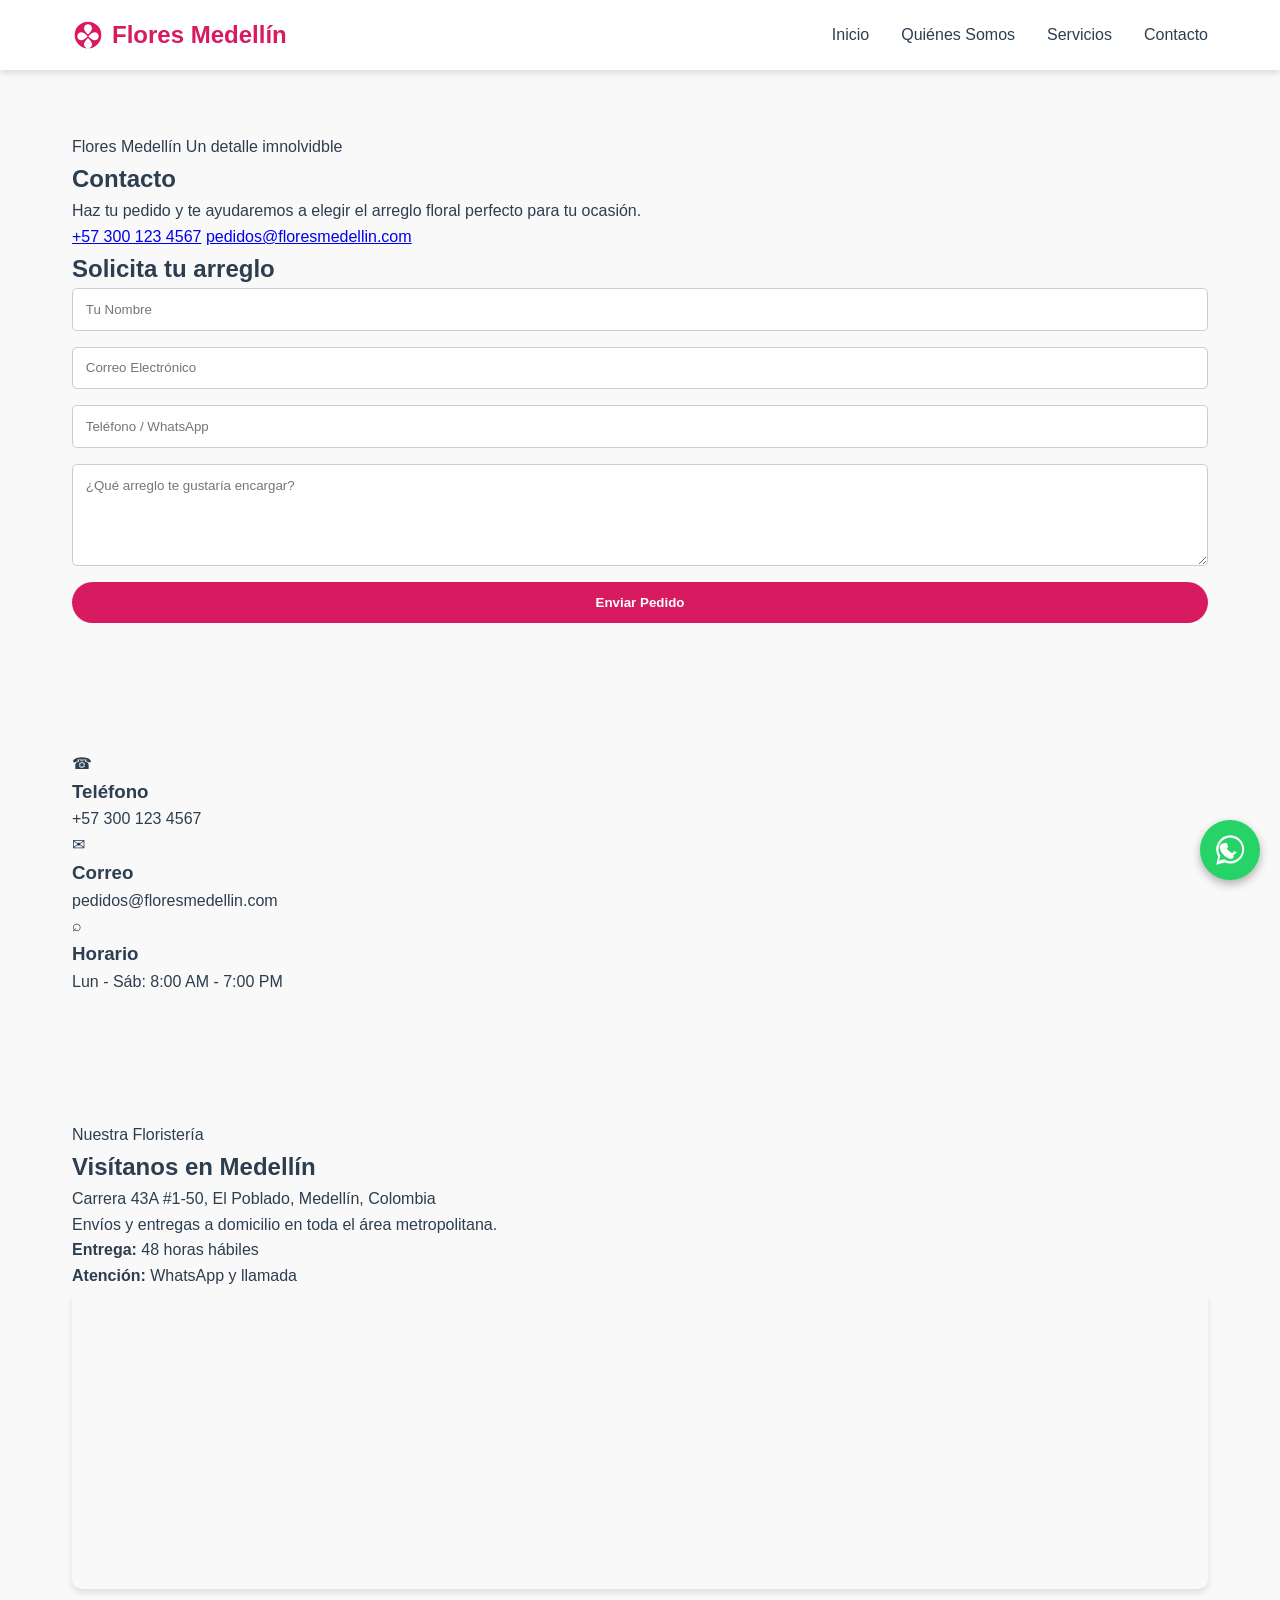
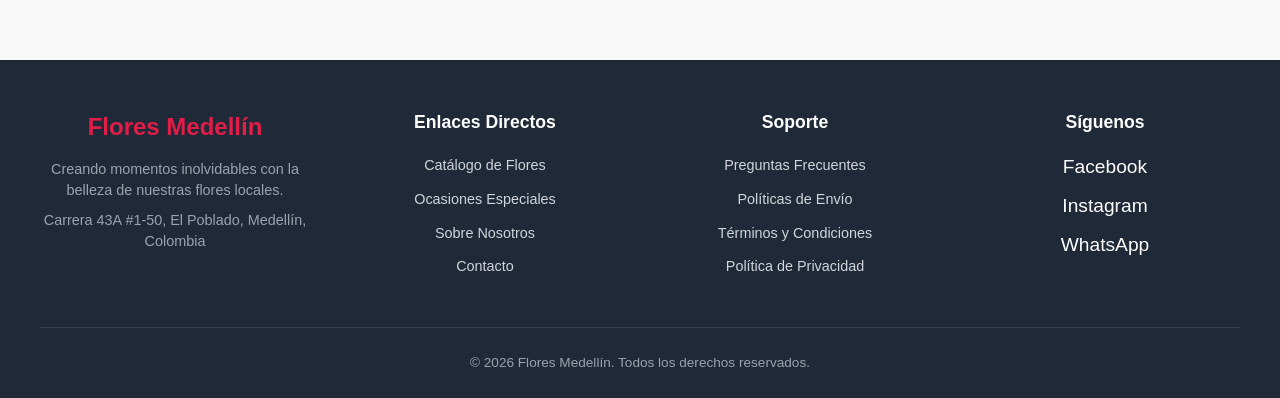
<file: contacto.html>
<!DOCTYPE html>
<html lang="es">
<head>
    <meta charset="UTF-8">
    <meta name="viewport" content="width=device-width, initial-scale=1.0">
    <title>Flores Medellín | Contacto</title>
    <link rel="stylesheet" href="style.css">
</head>
<body>
    <header>
        <nav class="navbar">
            <a href="index.html" class="logo">
                <svg viewBox="0 0 24 24">
                    <path d="M12,2A10,10 0 0,0 2,12A10,10 0 0,0 12,22A10,10 0 0,0 22,12A10,10 0 0,0 12,2M12,4C13.5,4 15,5.2 15,7C15,8.5 13.8,9.8 12.5,11.2L12,11.7L11.5,11.2C10.2,9.8 9,8.5 9,7C9,5.2 10.5,4 12,4M7,10C8.5,10 9.8,11.2 11.2,12.5L11.7,13L11.2,13.5C9.8,14.8 8.5,16 7,16C5.2,16 4,14.5 4,13C4,11.5 5.2,10 7,10M17,10C18.8,10 20,11.5 20,13C20,14.5 18.8,16 17,16C15.5,16 14.2,14.8 12.8,13.5L12.3,13L12.8,12.5C14.2,11.2 15.5,10 17,10M12,14.3L12.5,14.8C13.8,16.2 15,17.5 15,19C15,20.8 13.5,22 12,22C10.5,22 9,20.8 9,19C9,17.5 10.2,16.2 11.5,14.8L12,14.3Z"/>
                </svg>
                Flores Medellín
            </a>
            <ul class="nav-links">
                <li><a href="index.html">Inicio</a></li>
                <li><a href="quienessomos.html">Quiénes Somos</a></li>
                <li><a href="servicios.html">Servicios</a></li>
                <li><a href="contacto.html">Contacto</a></li>
            </ul>
        </nav>
    </header>

    <main class="contact-page">
        <section class="contact-hero">
            <div class="contact-hero-copy">
                <span class="section-kicker">Flores Medellín Un detalle imnolvidble</span>
                <h1>Contacto</h1>
                <p class="hero-text">Haz tu pedido y te ayudaremos a elegir el arreglo floral perfecto para tu ocasión.</p>
                <div class="contact-quick-links">
                    <a href="tel:+573001234567" class="quick-link">+57 300 123 4567</a>
                    <a href="mailto:pedidos@floresmedellin.com" class="quick-link">pedidos@floresmedellin.com</a>
                </div>
            </div>

            <div class="contact-hero-card">
                <h2>Solicita tu arreglo</h2>
                <form class="contact-form" action="#" method="post">
                    <input type="text" name="nombre" placeholder="Tu Nombre" required>
                    <input type="email" name="email" placeholder="Correo Electrónico" required>
                    <input type="tel" name="telefono" placeholder="Teléfono / WhatsApp" required>
                    <textarea name="mensaje" rows="5" placeholder="¿Qué arreglo te gustaría encargar?" required></textarea>
                    <button type="submit" class="btn">Enviar Pedido</button>
                </form>
            </div>
        </section>

        <section class="contact-info-grid">
            <article class="info-card">
                <span class="info-icon">☎</span>
                <h3>Teléfono</h3>
                <p>+57 300 123 4567</p>
            </article>
            <article class="info-card">
                <span class="info-icon">✉</span>
                <h3>Correo</h3>
                <p>pedidos@floresmedellin.com</p>
            </article>
            <article class="info-card">
                <span class="info-icon">⌕</span>
                <h3>Horario</h3>
                <p>Lun - Sáb: 8:00 AM - 7:00 PM</p>
            </article>
        </section>

        <section class="contact-location">
            <div class="location-copy">
                <span class="section-kicker">Nuestra Floristería</span>
                <h2>Visítanos en Medellín</h2>
                <p>Carrera 43A #1-50, El Poblado, Medellín, Colombia</p>
                <p>Envíos y entregas a domicilio en toda el área metropolitana.</p>
                <div class="location-details">
                    <div>
                        <strong>Entrega:</strong>
                        <span>48 horas hábiles</span>
                    </div>
                    <div>
                        <strong>Atención:</strong>
                        <span>WhatsApp y llamada</span>
                    </div>
                </div>
            </div>
            <div class="map-container">
                <iframe src="https://www.google.com/maps/embed?pb=!1m18!1m12!1m3!1d63458.12328014589!2d-75.60252136034177!3d6.24420327389851!2m3!1f0!f0!3f0!3m2!1i1024!2i768!4f13.1!3m3!1m2!1s0x8e4428dfb80fad05%3A0x42137cfcc7b53b56!2sMedell%C3%ADn%2C%20Antioquia!5e0!3m2!1ses!2sco!4v1700000000000!5m2!1ses!2sco" allowfullscreen="" loading="lazy"></iframe>
            </div>
        </section>
    </main>

    <!-- Boton Flotante de Whatsapp -->
    <div class="whatsapp-container">
        <div class="whatsapp-tooltip" id="waTooltip">
            ¡Hola! 👋 ¿Necesitas ayuda con tu pedido?
            <span class="tooltip-close" onclick="closeTooltip(event)">&times;</span>
        </div>
        <a href="#" id="waBtn" class="whatsapp-btn" target="_blank" aria-label="Chat en WhatsApp">
            <svg viewBox="0 0 32 32" class="whatsapp-icon">
                <path d="M16 2a13 13 0 0 0-11.27 19.52L3 29l7.7-1.93A13 13 0 1 0 16 2zm0 23.83a10.8 10.8 0 0 1-5.52-1.51l-.4-.24-4.58 1.15 1.22-4.47-.26-.41A10.82 10.82 0 1 1 16 25.83zm5.93-8.11c-.32-.16-1.92-.95-2.22-1.06s-.51-.16-.73.16-.84 1.06-1.03 1.28-.38.24-.7.08a8.84 8.84 0 0 1-2.61-1.61 9.77 9.77 0 0 1-1.81-2.25c-.19-.32 0-.49.15-.65s.32-.38.48-.57a2.22 2.22 0 0 0 .32-.53.59.59 0 0 0 0-.56c-.08-.16-.73-1.76-1-2.41s-.54-.54-.74-.55h-.63a1.21 1.21 0 0 0-.88.41A3.68 3.68 0 0 0 6.5 14.5a6.41 6.41 0 0 0 1.34 3.4 14.7 14.7 0 0 0 5.62 4.96c2.32 1 2.79.8 3.3.75a2.81 2.81 0 0 0 1.86-1.31 2.29 2.29 0 0 0 .16-1.31c-.07-.11-.23-.19-.55-.35z"/>
            </svg>
        </a>
    </div>

    <footer class="site-footer">
        <div class="footer-container">
            <div class="footer-brand">
                <h3 class="footer-logo">Flores Medellín</h3>
                <p class="footer-tagline">Creando momentos inolvidables con la belleza de nuestras flores locales.</p>
                <p class="footer-address">
                    <i class="icon-location"></i> Carrera 43A #1-50, El Poblado, Medellín, Colombia
                </p>
            </div>

            <div class="footer-nav">
                <h4 class="footer-title">Enlaces Directos</h4>
                <ul>
                    <li><a href="/catálogo">Catálogo de Flores</a></li>
                    <li><a href="/ocasiones">Ocasiones Especiales</a></li>
                    <li><a href="/nosotros">Sobre Nosotros</a></li>
                    <li><a href="/contacto">Contacto</a></li>
                </ul>
            </div>

            <div class="footer-nav">
                <h4 class="footer-title">Soporte</h4>
                <ul>
                    <li><a href="/preguntas-frecuentes">Preguntas Frecuentes</a></li>
                    <li><a href="/envios">Políticas de Envío</a></li>
                    <li><a href="/terminos">Términos y Condiciones</a></li>
                    <li><a href="/privacidad">Política de Privacidad</a></li>
                </ul>
            </div>

            <div class="footer-social-col">
                <h4 class="footer-title">Síguenos</h4>
                <div class="social-links">
                    <a href="https://facebook.com" target="_blank" rel="noopener noreferrer" aria-label="Facebook" class="social-icon">Facebook</a>
                    <a href="https://instagram.com" target="_blank" rel="noopener noreferrer" aria-label="Instagram" class="social-icon">Instagram</a>
                    <a href="https://wa.me/" target="_blank" rel="noopener noreferrer" aria-label="WhatsApp" class="social-icon">WhatsApp</a>
                </div>
            </div>
        </div>

        <div class="footer-bottom">
            <p>&copy; 2026 Flores Medellín. Todos los derechos reservados.</p>
        </div>
    </footer>
    <script src="/script.js"></script>
</body>
</html>
</file>
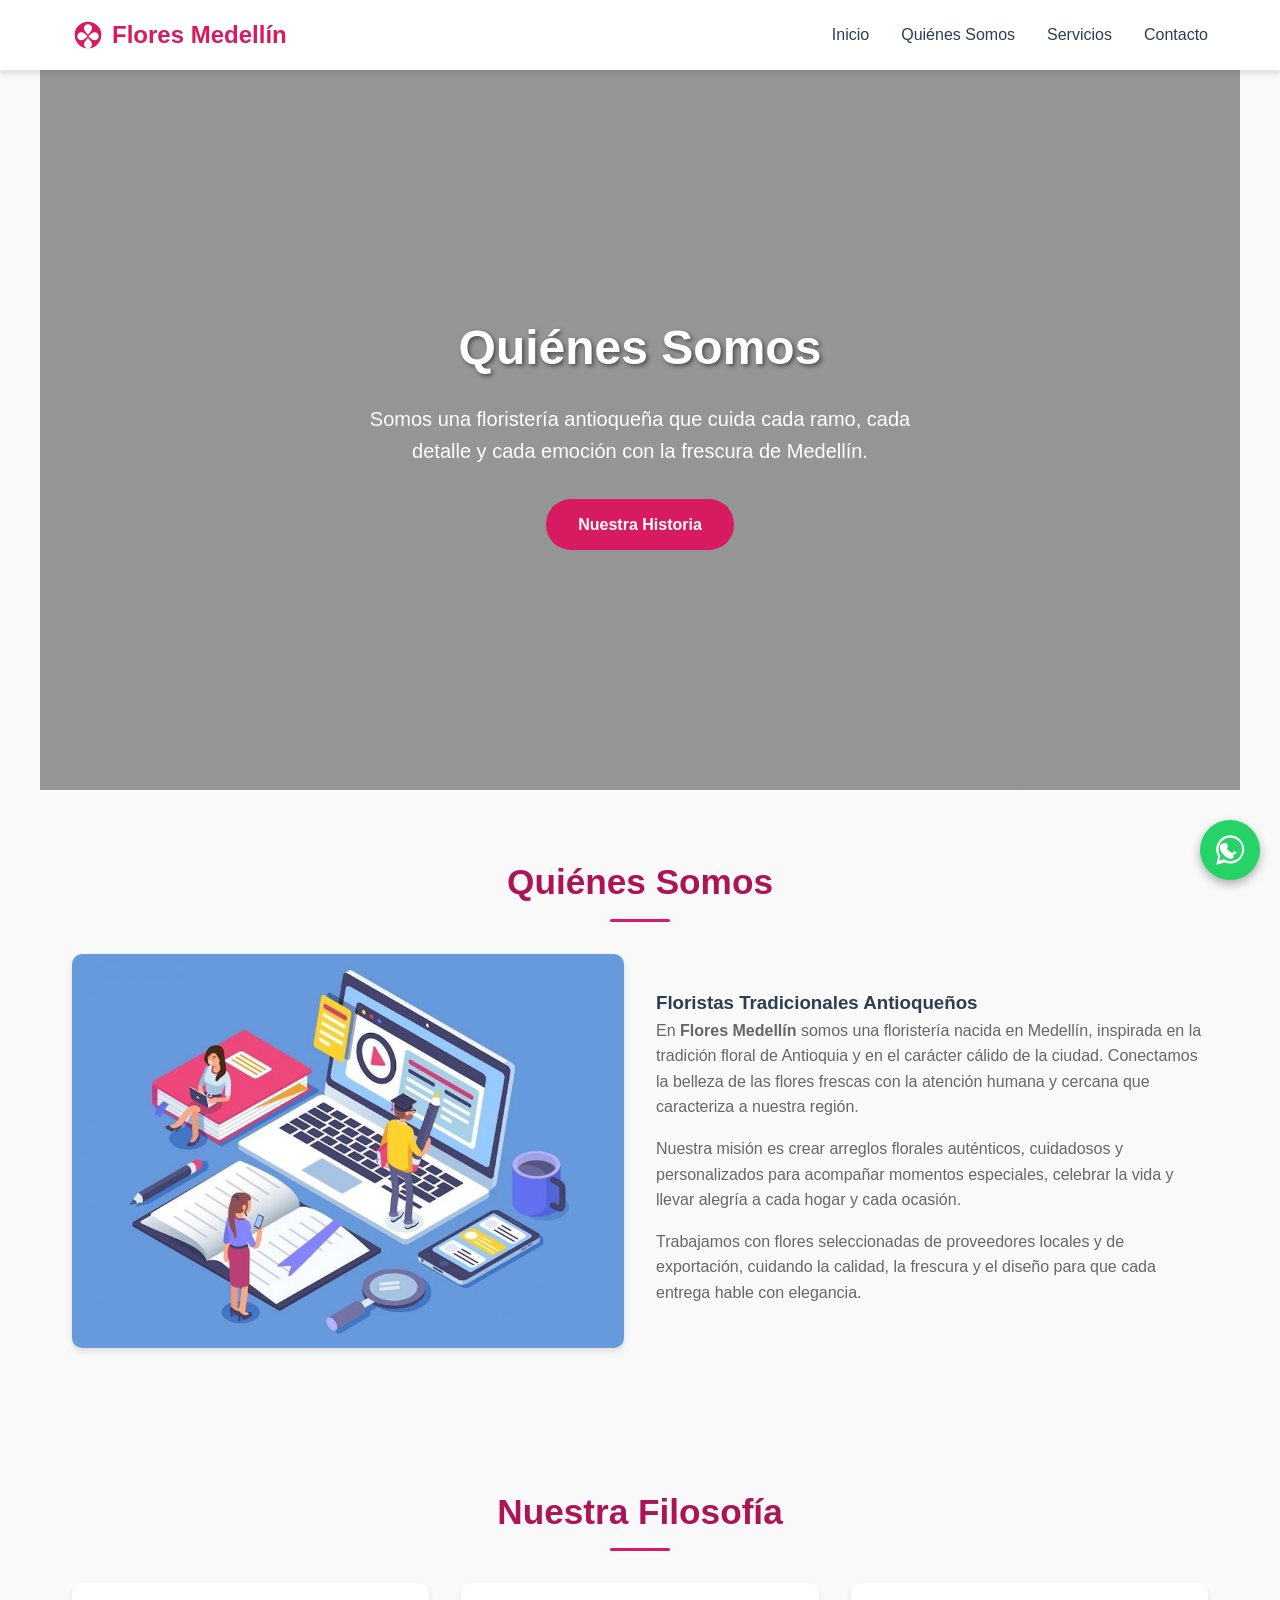
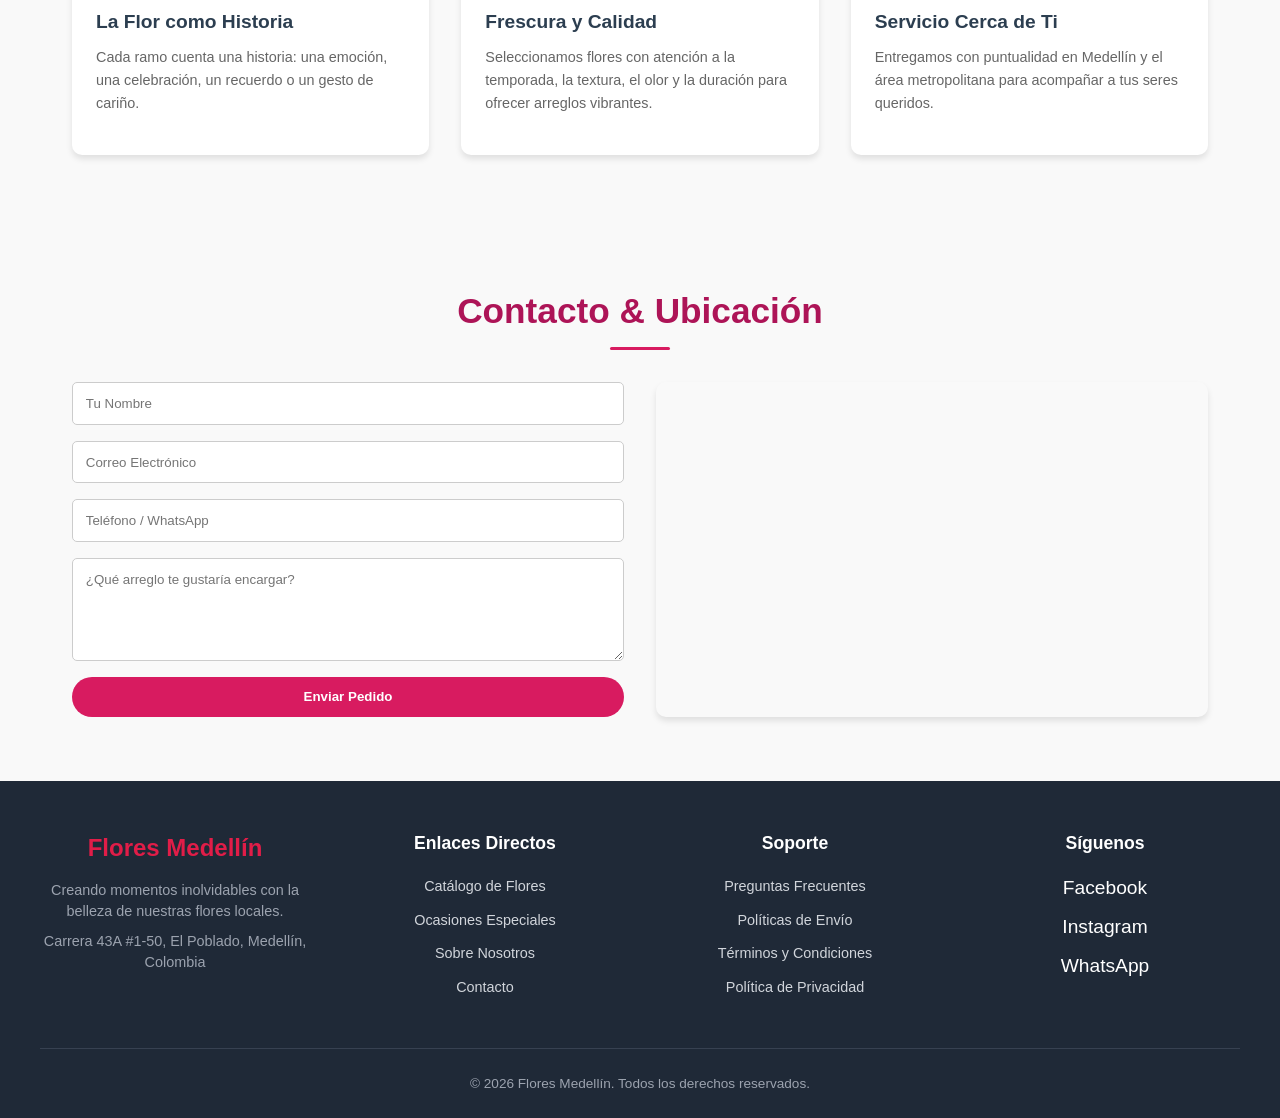
<file: quienessomos.html>
<!DOCTYPE html>
<html lang="es">
<head>
    <meta charset="UTF-8">
    <meta name="viewport" content="width=device-width, initial-scale=1.0">
    <title>Flores Medellín | Arte Floral & Envíos a Domicilio</title>
<link rel="stylesheet" href="./style.css">
</head>
<body>
    <header>
        <nav class="navbar">
            <a href="#inicio" class="logo">
                <svg viewBox="0 0 24 24">
                    <path d="M12,2A10,10 0 0,0 2,12A10,10 0 0,0 12,22A10,10 0 0,0 22,12A10,10 0 0,0 12,2M12,4C13.5,4 15,5.2 15,7C15,8.5 13.8,9.8 12.5,11.2L12,11.7L11.5,11.2C10.2,9.8 9,8.5 9,7C9,5.2 10.5,4 12,4M7,10C8.5,10 9.8,11.2 11.2,12.5L11.7,13L11.2,13.5C9.8,14.8 8.5,16 7,16C5.2,16 4,14.5 4,13C4,11.5 5.2,10 7,10M17,10C18.8,10 20,11.5 20,13C20,14.5 18.8,16 17,16C15.5,16 14.2,14.8 12.8,13.5L12.3,13L12.8,12.5C14.2,11.2 15.5,10 17,10M12,14.3L12.5,14.8C13.8,16.2 15,17.5 15,19C15,20.8 13.5,22 12,22C10.5,22 9,20.8 9,19C9,17.5 10.2,16.2 11.5,14.8L12,14.3Z"/>
                </svg>
                Flores Medellín
            </a>
            <ul class="nav-links">
                <li><a href="index.html">Inicio</a></li>
                <li><a href="quienessomos.html">Quiénes Somos</a></li>
                <li><a href="servicios.html">Servicios</a></li>
                <li><a href="contacto.html">Contacto</a></li>
            </ul>
        </nav>
    </header>
    <section id="inicio">
        <h1>Quiénes Somos</h1>
        <p>Somos una floristería antioqueña que cuida cada ramo, cada detalle y cada emoción con la frescura de Medellín.</p>
        <a href="#quienes-somos" class="btn">Nuestra Historia</a>
    </section>
    <section id="quienes-somos">
        <h2 class="section-title">Quiénes Somos</h2>
        <div class="about-container">
            <div class="about-img">
                <img src="/images/buenas_practicas1.jpg" alt="Floristería en Medellín">
            </div>
            <div class="about-text">
                <h3>Floristas Tradicionales Antioqueños</h3>
                <p>En <strong>Flores Medellín</strong> somos una floristería nacida en Medellín, inspirada en la tradición floral de Antioquia y en el carácter cálido de la ciudad. Conectamos la belleza de las flores frescas con la atención humana y cercana que caracteriza a nuestra región.</p>
                <p>Nuestra misión es crear arreglos florales auténticos, cuidadosos y personalizados para acompañar momentos especiales, celebrar la vida y llevar alegría a cada hogar y cada ocasión.</p>
                <p>Trabajamos con flores seleccionadas de proveedores locales y de exportación, cuidando la calidad, la frescura y el diseño para que cada entrega hable con elegancia.</p>
            </div>
        </div>
    </section>
    <section class="values">
        <h2 class="section-title">Nuestra Filosofía</h2>
        <div class="product-grid">
            <div class="card">
                <div class="card-body">
                    <h4>La Flor como Historia</h4>
                    <p>Cada ramo cuenta una historia: una emoción, una celebración, un recuerdo o un gesto de cariño.</p>
                </div>
            </div>
            <div class="card">
                <div class="card-body">
                    <h4>Frescura y Calidad</h4>
                    <p>Seleccionamos flores con atención a la temporada, la textura, el olor y la duración para ofrecer arreglos vibrantes.</p>
                </div>
            </div>
            <div class="card">
                <div class="card-body">
                    <h4>Servicio Cerca de Ti</h4>
                    <p>Entregamos con puntualidad en Medellín y el área metropolitana para acompañar a tus seres queridos.</p>
                </div>
            </div>
        </div>
    </section>
    <section id="contacto">
        <h2 class="section-title">Contacto & Ubicación</h2>
        <div class="contact-container">
            <form class="contact-form" action="#" method="post">
                <input type="text" placeholder="Tu Nombre" required>
                <input type="email" placeholder="Correo Electrónico" required>
                <input type="tel" placeholder="Teléfono / WhatsApp" required>
                <textarea rows="5" placeholder="¿Qué arreglo te gustaría encargar?" required></textarea>
                <button type="submit" class="btn">Enviar Pedido</button>
            </form>
            <div class="map-container">
                <iframe src="https://www.google.com/maps/embed?pb=!1m18!1m12!1m3!1d63458.12328014589!2d-75.60252136034177!3d6.24420327389851!2m3!1f0!f0!3f0!3m2!1i1024!2i768!4f13.1!3m3!1m2!1s0x8e4428dfb80fad05%3A0x42137cfcc7b53b56!2sMedell%C3%ADn%2C%20Antioquia!5e0!3m2!1ses!2sco!4v1700000000000!5m2!1ses!2sco" allowfullscreen="" loading="lazy"></iframe>
            </div>
        </div>
    </section>
    <!-- Boton Flotante de Whatsapp -->
<div class="whatsapp-container">
    <div class="whatsapp-tooltip" id="waTooltip">
        ¡Hola! 👋 ¿Necesitas ayuda con tu pedido?
        <span class="tooltip-close" onclick="closeTooltip(event)">&times;</span>
    </div>
    <a href="#" id="waBtn" class="whatsapp-btn" target="_blank" aria-label="Chat en WhatsApp">
        <svg viewBox="0 0 32 32" class="whatsapp-icon">
            <path d="M16 2a13 13 0 0 0-11.27 19.52L3 29l7.7-1.93A13 13 0 1 0 16 2zm0 23.83a10.8 10.8 0 0 1-5.52-1.51l-.4-.24-4.58 1.15 1.22-4.47-.26-.41A10.82 10.82 0 1 1 16 25.83zm5.93-8.11c-.32-.16-1.92-.95-2.22-1.06s-.51-.16-.73.16-.84 1.06-1.03 1.28-.38.24-.7.08a8.84 8.84 0 0 1-2.61-1.61 9.77 9.77 0 0 1-1.81-2.25c-.19-.32 0-.49.15-.65s.32-.38.48-.57a2.22 2.22 0 0 0 .32-.53.59.59 0 0 0 0-.56c-.08-.16-.73-1.76-1-2.41s-.54-.54-.74-.55h-.63a1.21 1.21 0 0 0-.88.41A3.68 3.68 0 0 0 6.5 14.5a6.41 6.41 0 0 0 1.34 3.4 14.7 14.7 0 0 0 5.62 4.96c2.32 1 2.79.8 3.3.75a2.81 2.81 0 0 0 1.86-1.31 2.29 2.29 0 0 0 .16-1.31c-.07-.11-.23-.19-.55-.35z"/>
        </svg>
    </a>
</div>
<div></div>
   <footer class="site-footer">
  <div class="footer-container">
    <!-- Columna 1: Marca y Sobre Nosotros -->
    <div class="footer-brand">
      <h3 class="footer-logo">Flores Medellín</h3>
      <p class="footer-tagline">Creando momentos inolvidables con la belleza de nuestras flores locales.</p>
      <p class="footer-address">
        <i class="icon-location"></i> Carrera 43A #1-50, El Poblado, Medellín, Colombia
      </p>
    </div>

    <!-- Columna 2: Enlaces Rápidos -->
    <div class="footer-nav">
      <h4 class="footer-title">Enlaces Directos</h4>
      <ul>
        <li><a href="/catálogo">Catálogo de Flores</a></li>
        <li><a href="/ocasiones">Ocasiones Especiales</a></li>
        <li><a href="/nosotros">Sobre Nosotros</a></li>
        <li><a href="/contacto">Contacto</a></li>
      </ul>
    </div>

    <!-- Columna 3: Atención al Cliente -->
    <div class="footer-nav">
      <h4 class="footer-title">Soporte</h4>
      <ul>
        <li><a href="/preguntas-frecuentes">Preguntas Frecuentes</a></li>
        <li><a href="/envios">Políticas de Envío</a></li>
        <li><a href="/terminos">Términos y Condiciones</a></li>
        <li><a href="/privacidad">Política de Privacidad</a></li>
      </ul>
    </div>

    <!-- Columna 4: Redes Sociales -->
    <div class="footer-social-col">
      <h4 class="footer-title">Síguenos</h4>
      <div class="social-links">
        <a href="https://facebook.com" target="_blank" rel="noopener noreferrer" aria-label="Facebook" class="social-icon">Facebook</a>
        <a href="https://instagram.com" target="_blank" rel="noopener noreferrer" aria-label="Instagram" class="social-icon">Instagram</a>
        <a href="https://wa.me/" target="_blank" rel="noopener noreferrer" aria-label="WhatsApp" class="social-icon">WhatsApp</a>
      </div>
    </div>
  </div>

  <!-- Línea Inferior: Derechos de Autor -->
  <div class="footer-bottom">
    <p>&copy; 2026 Flores Medellín. Todos los derechos reservados.</p>
  </div>
</footer>
    <script src="/script.js"></script>
</body>
</html>
</file>
<file: style.css>
/* --- VARIABLES & RESET --- */
        :root {
            --primary: #d81b60;
            --primary-dark: #ad1457;
            --accent: #e8f5e9;
            --text-dark: #2c3e50;
            --text-light: #666;
            --bg-light: #f9f9f9;
            --white: #ffffff;
            --shadow: 0 4px 6px rgba(0, 0, 0, 0.1);
            --transition: all 0.3s ease;
        }
        * {
            margin: 0;
            padding: 0;
            box-sizing: border-box;
            font-family: 'Segoe UI', Tahoma, Geneva, Verdana, sans-serif;
        }
        html {
            scroll-behavior: smooth;
        }
        body {
            color: var(--text-dark);
            background-color: var(--bg-light);
            line-height: 1.6;
        }
        /* --- HEADER & NAVBAR --- */
        header {
            background-color: var(--white);
            box-shadow: var(--shadow);
            position: sticky;
            top: 0;
            z-index: 1000;
        }
        .navbar {
            display: flex;
            justify-content: space-between;
            align-items: center;
            max-width: 1200px;
            margin: 0 auto;
            padding: 1rem 2rem;
        }
        .logo {
            display: flex;
            align-items: center;
            gap: 0.5rem;
            text-decoration: none;
            font-size: 1.5rem;
            font-weight: bold;
            color: var(--primary);
        }
        .logo svg {
            width: 32px;
            height: 32px;
            fill: var(--primary);
        }
        .nav-links {
            display: flex;
            list-style: none;
            gap: 2rem;
        }
        .nav-links a {
            text-decoration: none;
            color: var(--text-dark);
            font-weight: 500;
            transition: var(--transition);
        }
        .nav-links a:hover {
            color: var(--primary);
        }
        /* --- HERO SECTION (INICIO) --- */
        #inicio {
            background: linear-gradient(rgba(0, 0, 0, 0.4), rgba(0, 0, 0, 0.4)), 
                        url('https://images.unsplash.com/photo-1508610048659-a06b669e3321?auto=format&fit=crop&w=1350&q=80') center/cover no-repeat;
            height: 80vh;
            display: flex;
            flex-direction: column;
            justify-content: center;
            align-items: center;
            text-align: center;
            color: var(--white);
            padding: 0 1rem;
        }
        #inicio h1 {
            font-size: 3rem;
            margin-bottom: 1rem;
            text-shadow: 2px 2px 4px rgba(0,0,0,0.5);
        }
        #inicio p {
            font-size: 1.25rem;
            margin-bottom: 2rem;
            max-width: 600px;
        }
        .btn {
            background-color: var(--primary);
            color: var(--white);
            padding: 0.8rem 2rem;
            border: none;
            border-radius: 25px;
            text-decoration: none;
            font-weight: bold;
            transition: var(--transition);
        }
        .btn:hover {
            background-color: var(--primary-dark);
            transform: translateY(-2px);
        }
        /* --- SECCIONES GENERALES --- */
        section {
            padding: 4rem 2rem;
            max-width: 1200px;
            margin: 0 auto;
        }
        .section-title {
            text-align: center;
            font-size: 2.2rem;
            color: var(--primary-dark);
            margin-bottom: 2rem;
            position: relative;
        }
        .section-title::after {
            content: '';
            width: 60px;
            height: 3px;
            background-color: var(--primary);
            display: block;
            margin: 0.5rem auto 0;
            border-radius: 2px;
        }
        /* --- QUIÉNES SOMOS --- */
        .about-container {
            display: grid;
            grid-template-columns: 1fr 1fr;
            gap: 2rem;
            align-items: center;
        }

        .about-img img {
            width: 100%;
            border-radius: 10px;
            box-shadow: var(--shadow);
        }

        .about-text p {
            margin-bottom: 1rem;
            color: var(--text-light);
        }

        /* --- PRODUCTOS (VITRINA) --- */
        .category-title {
            font-size: 1.5rem;
            color: var(--text-dark);
            margin: 2rem 0 1rem 0;
            border-left: 4px solid var(--primary);
            padding-left: 0.5rem;
        }

        .product-grid {
            display: grid;
            grid-template-columns: repeat(auto-fit, minmax(250px, 1fr));
            gap: 2rem;
        }
        .card {
            background-color: var(--white);
            border-radius: 10px;
            overflow: hidden;
            box-shadow: var(--shadow);
            transition: var(--transition);
            display: flex;
            flex-direction: column;
        }
        .card:hover {
            transform: translateY(-5px);
        }
        .card img {
            width: 100%;
            height: 220px;
            object-fit: cover;
        }
        .card-body {
            padding: 1.5rem;
            display: flex;
            flex-direction: column;
            flex-grow: 1;
        }
        .card-body h4 {
            font-size: 1.2rem;
            margin-bottom: 0.5rem;
        }
        .card-body p {
            color: var(--text-light);
            font-size: 0.9rem;
            margin-bottom: 1rem;
            flex-grow: 1;
        }
        .card-price {
            font-size: 1.25rem;
            font-weight: bold;
            color: var(--primary);
            margin-bottom: 1rem;
        }
        /* --- CONTACTO & UBICACIÓN --- */
        .contact-container {
            display: grid;
            grid-template-columns: 1fr 1fr;
            gap: 2rem;
        }
        .contact-form {
            display: flex;
            flex-direction: column;
            gap: 1rem;
        }
        .contact-form input, 
        .contact-form textarea {
            width: 100%;
            padding: 0.8rem;
            border: 1px solid #ccc;
            border-radius: 5px;
            outline: none;
        }
        .contact-form input:focus, 
        .contact-form textarea:focus {
            border-color: var(--primary);
        }
        .map-container iframe {
            width: 100%;
            height: 100%;
            min-height: 300px;
            border: 0;
            border-radius: 10px;
            box-shadow: var(--shadow);
        }
        /* --- FOOTER --- */
        footer {
            background-color: var(--text-dark);
            color: var(--white);
            padding: 2rem 1rem;
            text-align: center;
        }
        .footer-content {
            max-width: 1200px;
            margin: 0 auto;
            display: flex;
            flex-direction: column;
            align-items: center;
            gap: 1rem;
        }
        .social-links {
            display: flex;
            gap: 1.5rem;
        }
        .social-links a {
            color: var(--white);
            text-decoration: none;
            font-size: 1.2rem;
            transition: var(--transition);
        }
        .social-links a:hover {
            color: var(--primary);
        }
        /* --- RESPONSIVE DESIGN --- */
        @media (max-width: 768px) {
            .navbar {
                flex-direction: column;
                gap: 1rem;
            }
            .nav-links {
                gap: 1rem;
                flex-wrap: wrap;
                justify-content: center;
            }

            #inicio h1 {
                font-size: 2.2rem;
            }

            .about-container, 
            .contact-container {
                grid-template-columns: 1fr;
            }
        }
        
        /* BOTON DE WHATSAPP */

        /* Contenedor principal relativo al viewport */
.whatsapp-container {
    position: fixed;
    bottom: 20px;
    right: 20px;
    z-index: 9999;
    display: flex;
    flex-direction: column;
    align-items: flex-end;
}

/* Botón flotante */
.whatsapp-btn {
    width: 60px;
    height: 60px;
    background-color: #25d366;
    border-radius: 50%;
    display: flex;
    justify-content: center;
    align-items: center;
    box-shadow: 0 4px 10px rgba(0, 0, 0, 0.3);
    transition: transform 0.3s ease, background-color 0.3s ease;
    animation: waPulse 2s infinite;
}

.whatsapp-btn:hover {
    background-color: #20ba5a;
    transform: scale(1.1);
}

.whatsapp-icon {
    width: 35px;
    height: 35px;
    fill: #ffffff;
}

/* Tooltip / Globo de diálogo */
.whatsapp-tooltip {
    background-color: #ffffff;
    color: #333;
    padding: 10px 15px;
    border-radius: 12px;
    box-shadow: 0 4px 12px rgba(0, 0, 0, 0.15);
    font-size: 0.9rem;
    font-family: system-ui, -apple-system, sans-serif;
    margin-bottom: 10px;
    position: relative;
    opacity: 0;
    transform: translateY(10px);
    transition: opacity 0.4s ease, transform 0.4s ease;
    pointer-events: none;
}

.whatsapp-tooltip.active {
    opacity: 1;
    transform: translateY(0);
    pointer-events: auto;
}

.tooltip-close {
    margin-left: 8px;
    cursor: pointer;
    font-weight: bold;
    color: #999;
}

.tooltip-close:hover {
    color: #333;
}

/* Animación sutil de pulso */
@keyframes waPulse {
    0% {
        box-shadow: 0 0 0 0 rgba(37, 211, 102, 0.7);
    }
    70% {
        box-shadow: 0 0 0 15px rgba(37, 211, 102, 0);
    }
    100% {
        box-shadow: 0 0 0 0 rgba(37, 211, 102, 0);
    }
}

.site-footer {
  background-color: #1f2937;
  color: #f3f4f6;
  font-family: system-ui, -apple-system, sans-serif;
  padding: 3rem 1.5rem 1.5rem;
}

.footer-container {
  max-width: 1200px;
  margin: 0 auto;
  display: grid;
  grid-template-columns: repeat(auto-fit, minmax(220px, 1fr));
  gap: 2.5rem;
}

.footer-logo {
  font-size: 1.5rem;
  color: #e11d48; /* Tono floral destacado */
  margin-bottom: 0.75rem;
}

.footer-tagline, .footer-address {
  font-size: 0.9rem;
  color: #9ca3af;
  line-height: 1.5;
  margin-bottom: 0.5rem;
}

.footer-title {
  font-size: 1.1rem;
  color: #ffffff;
  margin-bottom: 1rem;
  font-weight: 600;
}

.footer-nav ul {
  list-style: none;
  padding: 0;
  margin: 0;
}

.footer-nav li {
  margin-bottom: 0.5rem;
}

.footer-nav a, .social-icon {
  color: #d1d5db;
  text-decoration: none;
  font-size: 0.9rem;
  transition: color 0.2s ease-in-out;
}

.footer-nav a:hover, .social-icon:hover {
  color: #fb7185;
}

.social-links {
  display: flex;
  flex-direction: column;
  gap: 0.5rem;
}

.footer-bottom {
  max-width: 1200px;
  margin: 2.5rem auto 0;
  padding-top: 1.5rem;
  border-top: 1px solid #374151;
  text-align: center;
  font-size: 0.85rem;
  color: #9ca3af;
}

/* Responsivo para pantallas pequeñas */
@media (max-width: 640px) {
  .footer-container {
    grid-template-columns: 1fr;
    gap: 1.5rem;
  }
}
</file>
